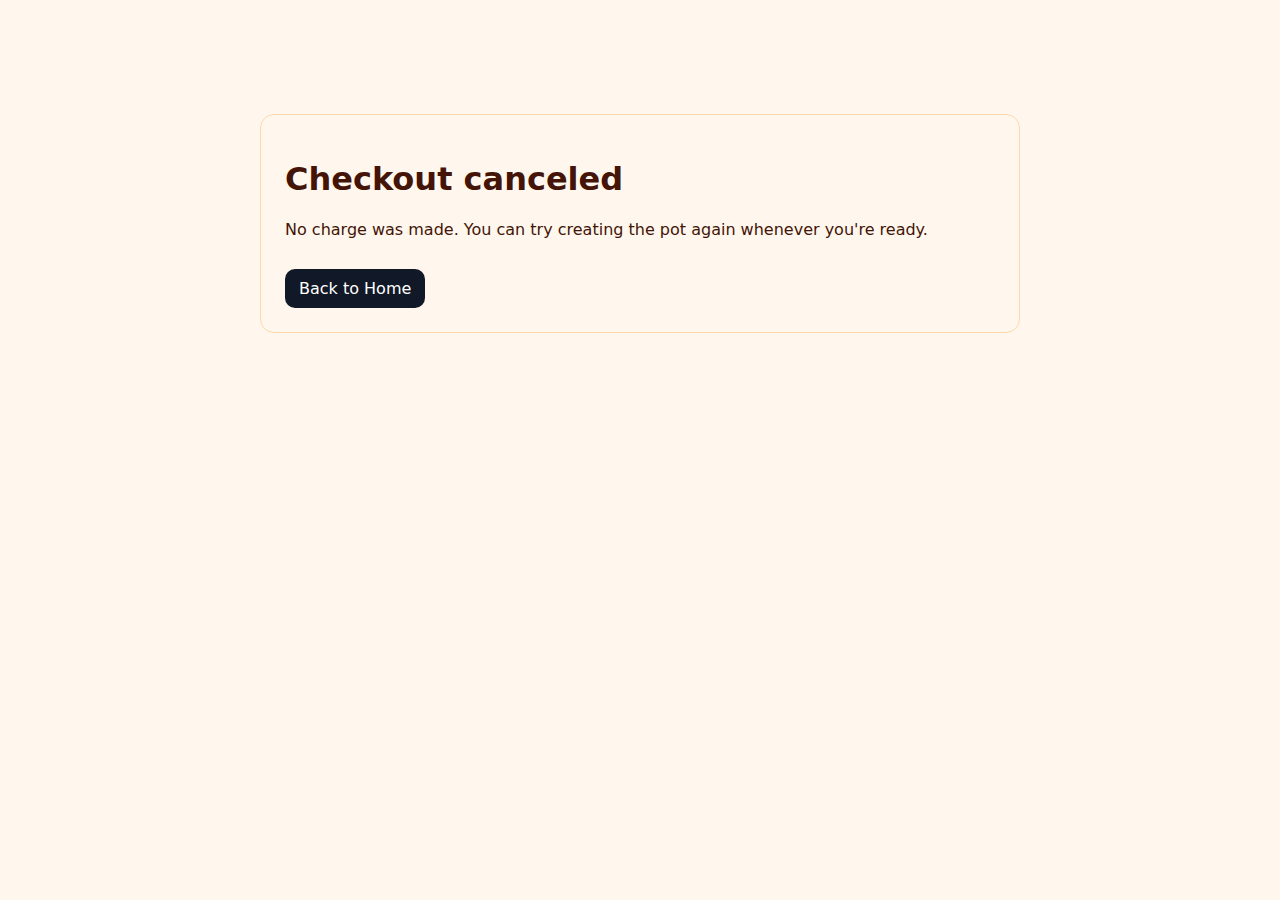
<file: cancel.html>
<!doctype html>
<html><head><meta charset="utf-8"><meta name="viewport" content="width=device-width,initial-scale=1">
<title>Checkout Canceled</title>
<style>body{font-family:system-ui,Segoe UI,Roboto,Arial;background:#fff7ed;color:#431407;margin:0} .wrap{max-width:760px;margin:10vh auto;padding:24px} .card{background:#fff7ed;border:1px solid #fed7aa;border-radius:14px;padding:24px} .btn{display:inline-block;margin-top:14px;padding:10px 14px;border-radius:10px;background:#111827;color:#fff;text-decoration:none}</style>
</head><body><div class="wrap"><div class="card">
<h1>Checkout canceled</h1>
<p>No charge was made. You can try creating the pot again whenever you're ready.</p>
<a class="btn" href="./">Back to Home</a>

<script>
  window.API_BASE = 'https://picklepot-stripe.onrender.com';
</script>
<script src="app.js"></script>  <!-- use ../ if cancel.html lives in /cancel/ -->

</div></div></body></html>
</file>
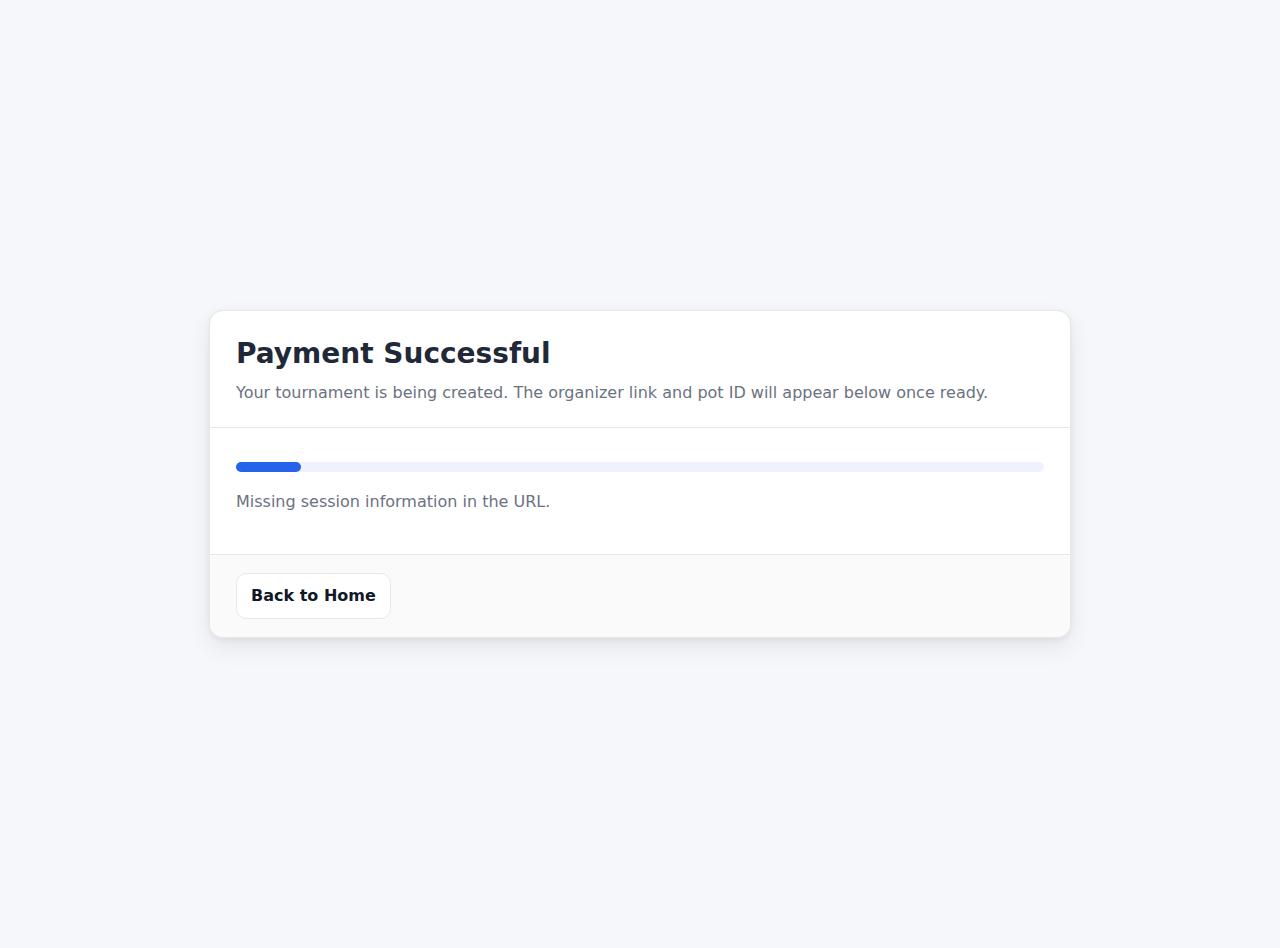
<file: success.html>
<!doctype html>
<html lang="en">
<head>
  <meta charset="utf-8" />
  <meta name="viewport" content="width=device-width,initial-scale=1" />
  <title>Payment Successful — Pot Created</title>
  <style>
    :root {
      --bg:#f6f7fb; --card:#fff; --text:#1f2937; --muted:#6b7280;
      --brand:#2563eb; --brand-weak:#dbeafe; --ok:#16a34a;
      --shadow:0 10px 25px rgba(0,0,0,.07), 0 2px 6px rgba(0,0,0,.06);
    }
    html,body {height:100%}
    body {
      margin:0; background:var(--bg); color:var(--text); font:16px/1.5 system-ui, -apple-system, Segoe UI, Roboto, Ubuntu, "Helvetica Neue", Arial, "Noto Sans", "Apple Color Emoji","Segoe UI Emoji";
      display:grid; place-items:center; padding:24px;
    }
    .card {
      background:var(--card); width:min(860px, 92vw); border-radius:14px; box-shadow:var(--shadow);
      overflow:hidden; border:1px solid #e5e7eb;
    }
    header { padding:22px 26px; border-bottom:1px solid #e5e7eb; }
    header h1 { margin:0 0 6px; font-size:28px }
    header p { margin:0; color:var(--muted) }

    .section { padding:24px 26px; }
    .progress { width:100%; height:10px; appearance:none; }
    .progress::-webkit-progress-bar { background:#eef2ff; border-radius:8px }
    .progress::-webkit-progress-value { background:var(--brand); border-radius:8px }
    .progress::-moz-progress-bar { background:var(--brand) }
    .muted { color:var(--muted) }

    .row { margin-top:14px }
    .k { font-weight:600; display:inline-block; min-width:110px }
    .v { font-family: ui-monospace, SFMono-Regular, Menlo, Consolas, "Liberation Mono", monospace }

    .actions { padding:18px 26px; background:#fafafa; border-top:1px solid #e5e7eb; display:flex; gap:12px; flex-wrap:wrap }
    .btn {
      display:inline-flex; align-items:center; gap:8px; padding:10px 14px; border-radius:10px;
      text-decoration:none; border:1px solid #e5e7eb; background:#ffffff; color:#111827; font-weight:600;
    }
    .btn.primary { background:var(--brand); color:white; border-color:var(--brand) }
    .ok { color:var(--ok); font-weight:600 }
    .hidden { display:none !important }
  </style>
</head>
<body>
  <article class="card" role="status" aria-live="polite">
    <header>
      <h1>Payment Successful</h1>
      <p>Your tournament is being created. The organizer link and pot ID will appear below once ready.</p>
    </header>

    <div class="section">
      <progress id="bar" class="progress" value="8" max="100" aria-label="progress"></progress>
      <p id="msg" class="muted row">Preparing results…</p>

      <!-- Details appear when ready -->
      <div id="details" class="row hidden">
        <p class="ok">Ready! Your organizer tools are below.</p>
        <p><span class="k">Pot ID:</span> <span id="potId" class="v"></span></p>
        <!-- owner code is not returned by the backend; we keep the element for compatibility but leave it empty/hidden -->
        <p id="ownerRow" class="hidden"><span class="k">Owner Code:</span> <span id="ownerCode" class="v"></span></p>
      </div>
    </div>

    <div class="actions">
      <a href="/" class="btn">Back to Home</a>
      <a id="openManage" href="#" class="btn primary hidden" rel="noopener">Open Organizer Manage Page</a>
    </div>
  </article>

  <script>
    // Optional override: set window.PP_BACKEND = "https://picklepot-stripe.onrender.com" in index.html
    const BACKEND = (window.PP_BACKEND || "https://picklepot-stripe.onrender.com").replace(/\/$/, "");
    const qs = new URLSearchParams(location.search);
    const sessionId = qs.get("session_id");

    const bar = document.getElementById("bar");
    const msg = document.getElementById("msg");
    const details = document.getElementById("details");
    const potIdEl = document.getElementById("potId");
    const ownerRow = document.getElementById("ownerRow");
    const ownerCodeEl = document.getElementById("ownerCode");
    const openBtn = document.getElementById("openManage");

    // Poll the backend for creation status
    async function fetchStatus() {
      const url = `${BACKEND}/create-status?session_id=${encodeURIComponent(sessionId || "")}`;
      const r = await fetch(url, { credentials: "omit" });
      // 404 while webhook hasn’t written anything yet — treat as "not ready"
      if (r.status === 404) return { ready: false };
      return r.json();
    }

    async function step() {
      try {
        const data = await fetchStatus();
        // Accept either { pots:[...] } (current backend) or { results:[...] } (older shape)
        const list = data && (data.pots || data.results) || [];
        const first = list[0];

        if (data && data.ready && first) {
          // Fill UI
          potIdEl.textContent = first.pot_id || "";
          // Backend doesn’t return the plaintext owner code; hide the row
          ownerCodeEl.textContent = "";
          ownerRow.classList.add("hidden");

          if (first.manage_url) {
            openBtn.href = first.manage_url;
            openBtn.classList.remove("hidden");
          }
          details.classList.remove("hidden");
          msg.textContent = "Done!";
          bar.value = bar.max;
          return; // stop polling
        }

        // keep polling
        const current = Number(bar.value) || 0;
        bar.value = Math.min(98, current + 2);
        msg.textContent = "Preparing results…";
        setTimeout(step, 1500);
      } catch (e) {
        console.warn("status poll error", e);
        const current = Number(bar.value) || 0;
        bar.value = Math.min(98, current + 1);
        msg.textContent = "Still preparing results… retrying…";
        setTimeout(step, 2000);
      }
    }

    if (sessionId) {
      step();
    } else {
      msg.textContent = "Missing session information in the URL.";
    }
  </script>
</body>
</html>
</file>
